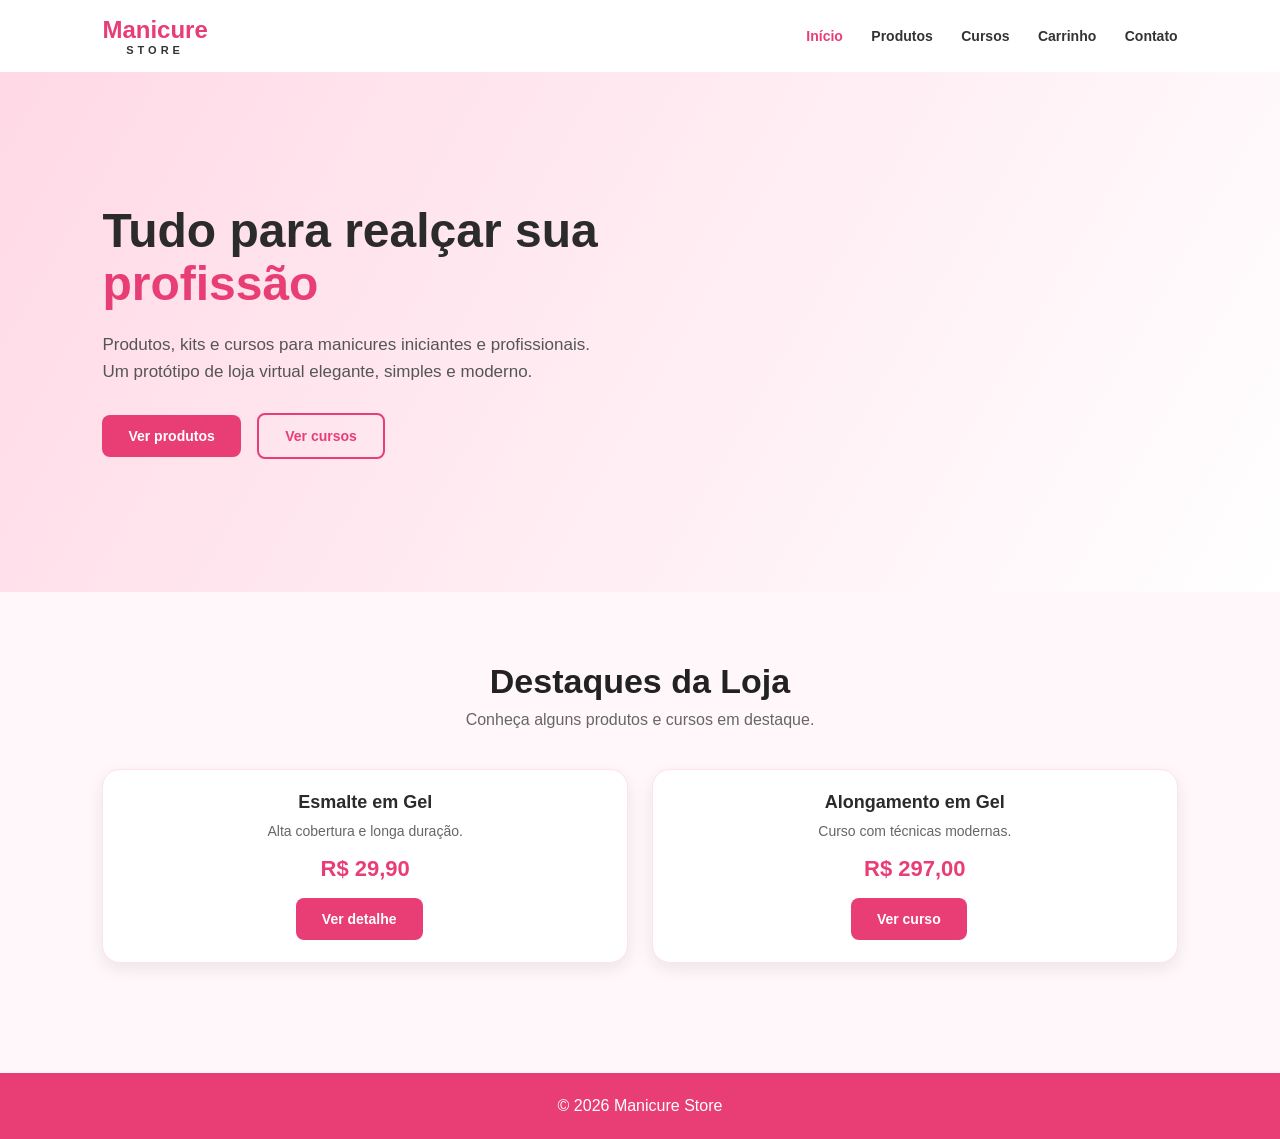
<file: telas/index.html>
<!DOCTYPE html>
<html lang="pt-BR">
<head>
  <meta charset="UTF-8" />
  <meta name="viewport" content="width=device-width, initial-scale=1.0" />
  <title>Manicure Store - Início</title>
  <link rel="stylesheet" href="style.css" />
</head>
<body>
  <header>
    <div class="logo">Manicure <span>STORE</span></div>
    <nav>
      <a class="active" href="index.html">Início</a>
      <a class="" href="produtos.html">Produtos</a>
      <a class="" href="cursos.html">Cursos</a>
      <a class="" href="carrinho.html">Carrinho</a>
      <a class="" href="contato.html">Contato</a>
    </nav>
  </header>

  <section class="hero">
    <div class="hero-text">
      <h1>Tudo para realçar sua <span>profissão</span></h1>
      <p>Produtos, kits e cursos para manicures iniciantes e profissionais. Um protótipo de loja virtual elegante, simples e moderno.</p>
      <a href="produtos.html" class="btn">Ver produtos</a>
      <a href="cursos.html" class="btn btn-outline">Ver cursos</a>
    </div>
    <!-- <div class="hero-image"></div> -->
  </section>

  <main>
    <div class="title">
      <h2>Destaques da Loja</h2>
      <p>Conheça alguns produtos e cursos em destaque.</p>
    </div>

    <div class="cards">
      <div class="card">
       <!-- <div class="image"></div> -->
        <h3>Esmalte em Gel</h3>
        <p>Alta cobertura e longa duração.</p>
        <div class="price">R$ 29,90</div>
        <a href="detalhe-produto.html" class="btn">Ver detalhe</a>
      </div>

      <div class="card">
        <!-- <div class="image"></div >-->
        <h3>Alongamento em Gel</h3>
        <p>Curso com técnicas modernas.</p>
        <div class="price">R$ 297,00</div>
        <a href="cursos.html" class="btn">Ver curso</a>
      </div>
    </div>
  </main>

  <footer>
    <p>© 2026 Manicure Store</p>
  </footer>
</body>
</html>
</file>
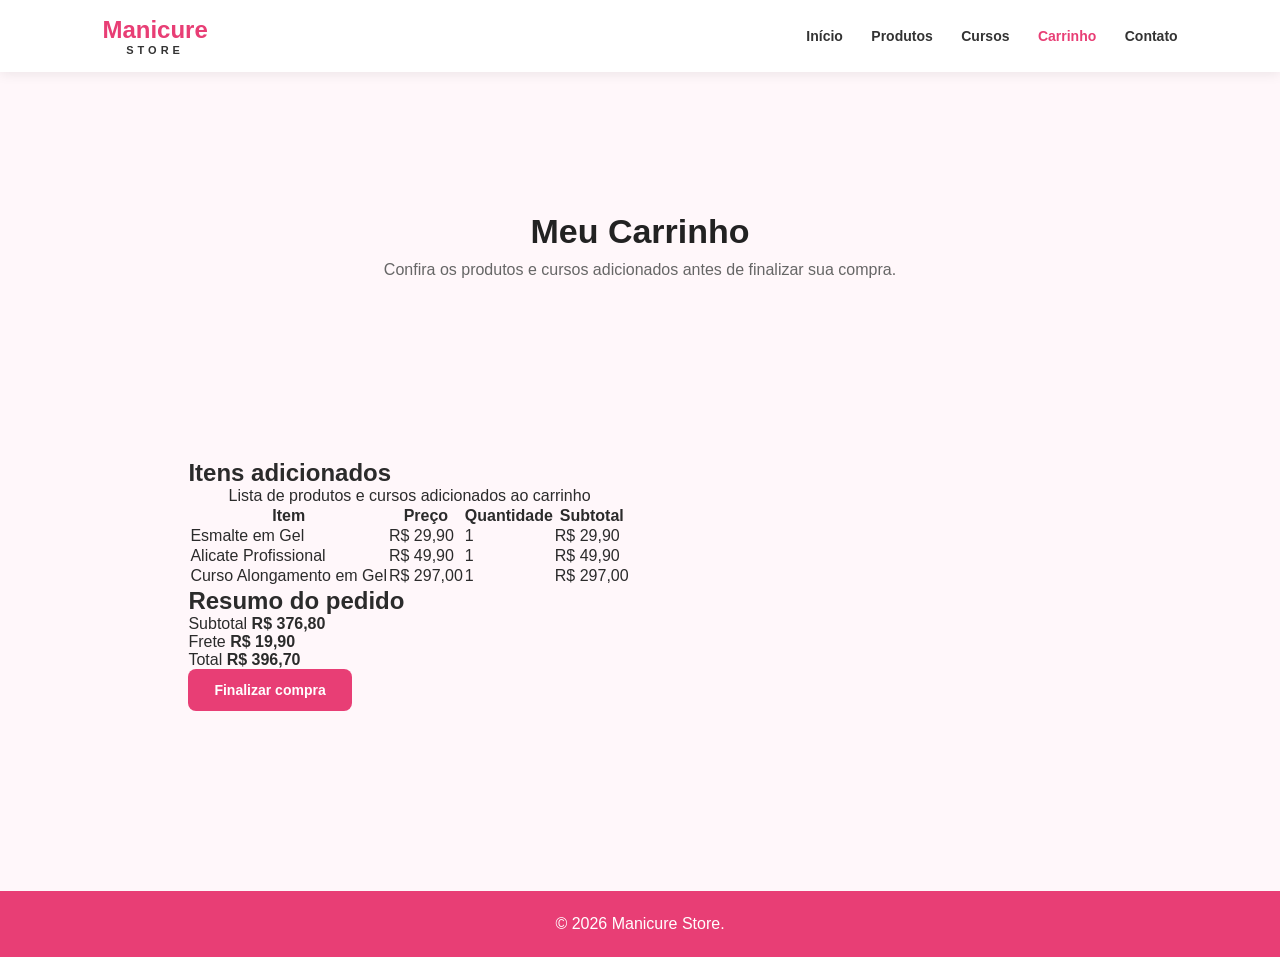
<file: telas/carrinho.html>
<!DOCTYPE html>
<html lang="pt-BR">
<head>
  <meta charset="UTF-8" />
  <meta name="viewport" content="width=device-width, initial-scale=1.0" />

  <title>Manicure Store - Carrinho</title>

  <link rel="stylesheet" href="style.css" />
</head>

<body>
  <header class="cabecalho">
    <div class="logo">
      Manicure <span>STORE</span>
    </div>

    <nav class="menu" aria-label="Menu principal">
      <a href="index.html">Início</a>
      <a href="produtos.html">Produtos</a>
      <a href="cursos.html">Cursos</a>
      <a class="active" href="carrinho.html" aria-current="page">Carrinho</a>
      <a href="contato.html">Contato</a>
    </nav>
  </header>

  <main class="conteudo-principal">
    <section class="title" aria-labelledby="titulo-carrinho">
      <h1 id="titulo-carrinho">Meu Carrinho</h1>
      <p>Confira os produtos e cursos adicionados antes de finalizar sua compra.</p>
    </section>

    <section class="cart-box" aria-label="Itens do carrinho">
      <article class="cart-items">
        <h2>Itens adicionados</h2>

        <table>
          <caption>Lista de produtos e cursos adicionados ao carrinho</caption>

          <thead>
            <tr>
              <th scope="col">Item</th>
              <th scope="col">Preço</th>
              <th scope="col">Quantidade</th>
              <th scope="col">Subtotal</th>
            </tr>
          </thead>

          <tbody>
            <tr>
              <td>Esmalte em Gel</td>
              <td>R$ 29,90</td>
              <td>1</td>
              <td>R$ 29,90</td>
            </tr>

            <tr>
              <td>Alicate Profissional</td>
              <td>R$ 49,90</td>
              <td>1</td>
              <td>R$ 49,90</td>
            </tr>

            <tr>
              <td>Curso Alongamento em Gel</td>
              <td>R$ 297,00</td>
              <td>1</td>
              <td>R$ 297,00</td>
            </tr>
          </tbody>
        </table>
      </article>

      <aside class="summary" aria-labelledby="resumo-pedido">
        <h2 id="resumo-pedido">Resumo do pedido</h2>

        <p>
          <span>Subtotal</span>
          <strong>R$ 376,80</strong>
        </p>

        <p>
          <span>Frete</span>
          <strong>R$ 19,90</strong>
        </p>

        <p>
          <span>Total</span>
          <strong>R$ 396,70</strong>
        </p>

        <a href="#" class="btn">Finalizar compra</a>
      </aside>
    </section>
  </main>

  <footer class="rodape">
    <p>&copy; 2026 Manicure Store.</p>
  </footer>
</body>
</html>
</file>
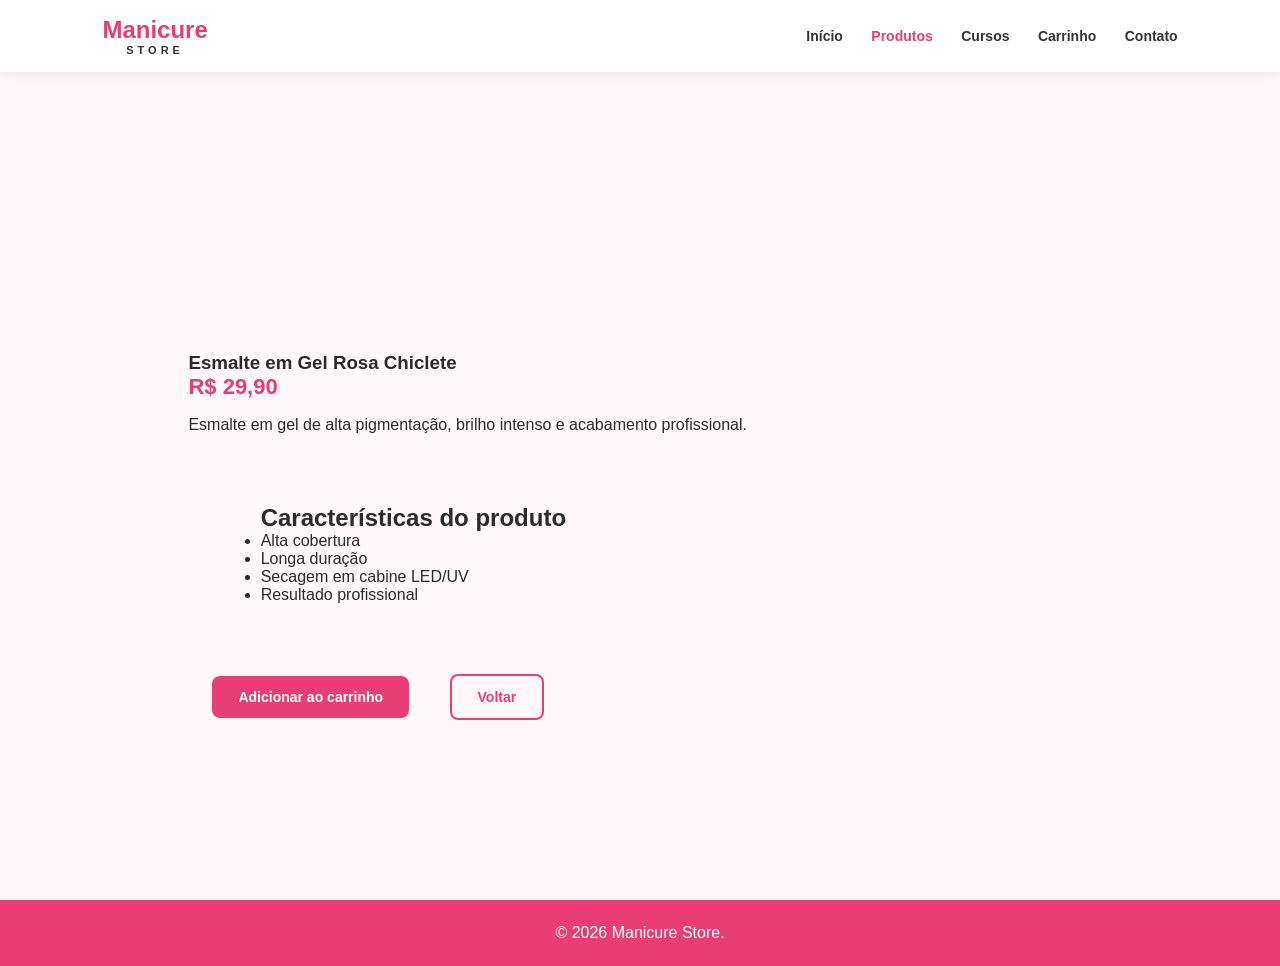
<file: telas/detalhes_produto.html>
<!DOCTYPE html>
<html lang="pt-BR">
<head>
  <meta charset="UTF-8" />
  <meta name="viewport" content="width=device-width, initial-scale=1.0" />

  <title>Manicure Store - Detalhe do Produto</title>

  <link rel="stylesheet" href="style.css" />
</head>

<body>
  <header class="cabecalho">
    <div class="logo">
      Manicure <span>STORE</span>
    </div>

    <nav class="menu" aria-label="Menu principal">
      <a href="index.html">Início</a>
      <a class="active" href="produtos.html" aria-current="page">Produtos</a>
      <a href="cursos.html">Cursos</a>
      <a href="carrinho.html">Carrinho</a>
      <a href="contato.html">Contato</a>
    </nav>
  </header>

  <main class="conteudo-principal">
    <article class="detail-layout" aria-labelledby="produto-titulo">
      <section class="detail-image" aria-label="Imagem ilustrativa do produto">
        <span aria-hidden="true"></span>
      </section>

      <section class="detail-info">
        <h1 id="produto-titulo">Esmalte em Gel Rosa Chiclete</h1>

        <p class="price" aria-label="Preço do produto">
          R$ 29,90
        </p>

        <p>
          Esmalte em gel de alta pigmentação, brilho intenso e acabamento profissional.
        </p>

        <section aria-labelledby="caracteristicas-produto">
          <h2 id="caracteristicas-produto">Características do produto</h2>

          <ul>
            <li>Alta cobertura</li>
            <li>Longa duração</li>
            <li>Secagem em cabine LED/UV</li>
            <li>Resultado profissional</li>
          </ul>
        </section>

        <nav class="acoes-produto" aria-label="Ações do produto">
          <a href="carrinho.html" class="btn">Adicionar ao carrinho</a>
          <a href="produtos.html" class="btn btn-outline">Voltar</a>
        </nav>
      </section>
    </article>
  </main>

  <footer class="rodape">
    <p>&copy; 2026 Manicure Store.</p>
  </footer>
</body>
</html>
</file>
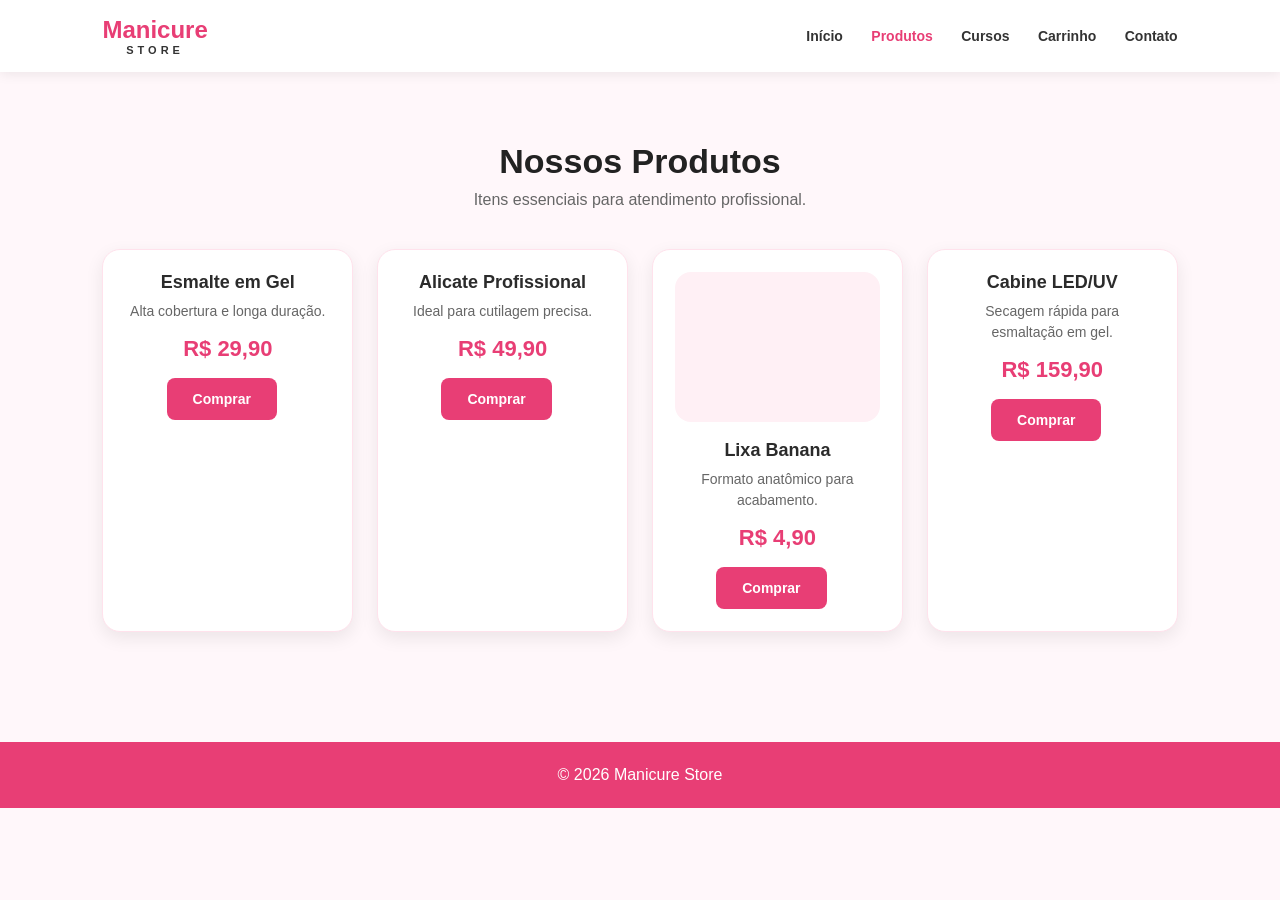
<file: telas/produtos.html>
<!DOCTYPE html>
<html lang="pt-BR">
<head>
  <meta charset="UTF-8" />
  <meta name="viewport" content="width=device-width, initial-scale=1.0" />
  <title>Manicure Store - Produtos</title>
  <link rel="stylesheet" href="style.css" />
</head>
<body>
  <header>
    <div class="logo">Manicure <span>STORE</span></div>
    <nav>
      <a class="" href="index.html">Início</a>
      <a class="active" href="produtos.html">Produtos</a>
      <a class="" href="cursos.html">Cursos</a>
      <a class="" href="carrinho.html">Carrinho</a>
      <a class="" href="contato.html">Contato</a>
    </nav>
  </header>

  <main>
    <div class="title">
      <h1>Nossos Produtos</h1>
      <p>Itens essenciais para atendimento profissional.</p>
    </div>

    <div class="cards">
      <div class="card">
      <!--  <div class="image"></div> -->
        <h3>Esmalte em Gel</h3>
        <p>Alta cobertura e longa duração.</p>
        <div class="price">R$ 29,90</div>
        <a href="detalhe-produto.html" class="btn">Comprar</a>
      </div>

      <div class="card">
        <!-- <div class="image"></div> -->
        <h3>Alicate Profissional</h3>
        <p>Ideal para cutilagem precisa.</p>
        <div class="price">R$ 49,90</div>
        <a href="detalhe-produto.html" class="btn">Comprar</a>
      </div>

      <div class="card">
        <div class="image"></div>
        <h3>Lixa Banana</h3>
        <p>Formato anatômico para acabamento.</p>
        <div class="price">R$ 4,90</div>
        <a href="detalhe-produto.html" class="btn">Comprar</a>
      </div>

      <div class="card">
      <!--  <div class="image"></div> -->
        <h3>Cabine LED/UV</h3>
        <p>Secagem rápida para esmaltação em gel.</p>
        <div class="price">R$ 159,90</div>
        <a href="detalhe-produto.html" class="btn">Comprar</a>
      </div>
    </div>
  </main>

  <footer>
    <p>© 2026 Manicure Store</p>
  </footer>
</body>
</html>
</file>
<file: telas/style.css>
* {
  margin: 0;
  padding: 0;
  box-sizing: border-box;
  font-family: Arial, Helvetica, sans-serif;
}

body {
  background: #fff7fa;
  color: #2b2b2b;
}

header {
  background: #ffffff;
  min-height: 72px;
  display: flex;
  align-items: center;
  justify-content: space-between;
  padding: 0 8%;
  box-shadow: 0 2px 12px rgba(0, 0, 0, 0.08);
}

.logo {
  font-size: 24px;
  font-weight: bold;
  color: #e83e75;
}

.logo span {
  display: block;
  font-size: 11px;
  letter-spacing: 4px;
  color: #333;
  text-align: center;
}

nav a {
  text-decoration: none;
  color: #333;
  margin-left: 24px;
  font-size: 14px;
  font-weight: bold;
}

nav a:hover,
nav a.active {
  color: #e83e75;
}

main,
section {
  padding: 70px 8%;
}

/* INDEX */

.hero {
  min-height: 520px;
  background: linear-gradient(120deg, #ffd9e6, #fff);
  display: grid;
  grid-template-columns: 1fr 1fr;
  align-items: center;
  gap: 40px;
}

.hero-text h1 {
  font-size: 48px;
  margin-bottom: 20px;
  line-height: 1.1;
}

.hero-text h1 span {
  color: #e83e75;
}

.hero-text p {
  font-size: 17px;
  margin-bottom: 28px;
  color: #555;
  line-height: 1.6;
}

.hero-image {
  background: #fff;
  border-radius: 28px;
  padding: 35px;
  min-height: 330px;
  display: flex;
  align-items: center;
  justify-content: center;
  box-shadow: 0 18px 40px rgba(232, 62, 117, 0.18);
  font-size: 120px;
}

/* INDEX E PRODUTOS */

.title {
  text-align: center;
  margin-bottom: 40px;
}

.title h1,
.title h2 {
  font-size: 34px;
  color: #222;
  margin-bottom: 10px;
}

.title p {
  color: #666;
}

.cards {
  display: grid;
  grid-template-columns: repeat(auto-fit, minmax(220px, 1fr));
  gap: 24px;
}

.card {
  background: #fff;
  border-radius: 18px;
  padding: 22px;
  text-align: center;
  box-shadow: 0 6px 18px rgba(0, 0, 0, 0.08);
  border: 1px solid #ffe2ec;
}

.card .image {
  height: 150px;
  background: #fff0f5;
  border-radius: 16px;
  display: flex;
  align-items: center;
  justify-content: center;
  font-size: 72px;
  margin-bottom: 18px;
}

.card h3 {
  font-size: 18px;
  margin-bottom: 8px;
}

.card p {
  color: #666;
  font-size: 14px;
  margin-bottom: 14px;
  line-height: 1.5;
}

.price {
  color: #e83e75;
  font-size: 22px;
  font-weight: bold;
  margin-bottom: 16px;
}

.btn {
  display: inline-block;
  background: #e83e75;
  color: #fff;
  text-decoration: none;
  padding: 13px 26px;
  border-radius: 8px;
  font-weight: bold;
  font-size: 14px;
  margin-right: 12px;
  border: none;
}

.btn-outline {
  background: transparent;
  border: 2px solid #e83e75;
  color: #e83e75;
}

footer {
  background: #e83e75;
  color: #fff;
  text-align: center;
  padding: 24px;
  margin-top: 40px;
}

/* RESPONSIVO */

@media (max-width: 850px) {
  header {
    padding: 18px;
    flex-direction: column;
    gap: 15px;
  }

  nav a {
    margin: 8px;
    display: inline-block;
  }

  .hero,
  .cards {
    grid-template-columns: 1fr;
  }

  .hero-text h1 {
    font-size: 36px;
  }
}
</file>
